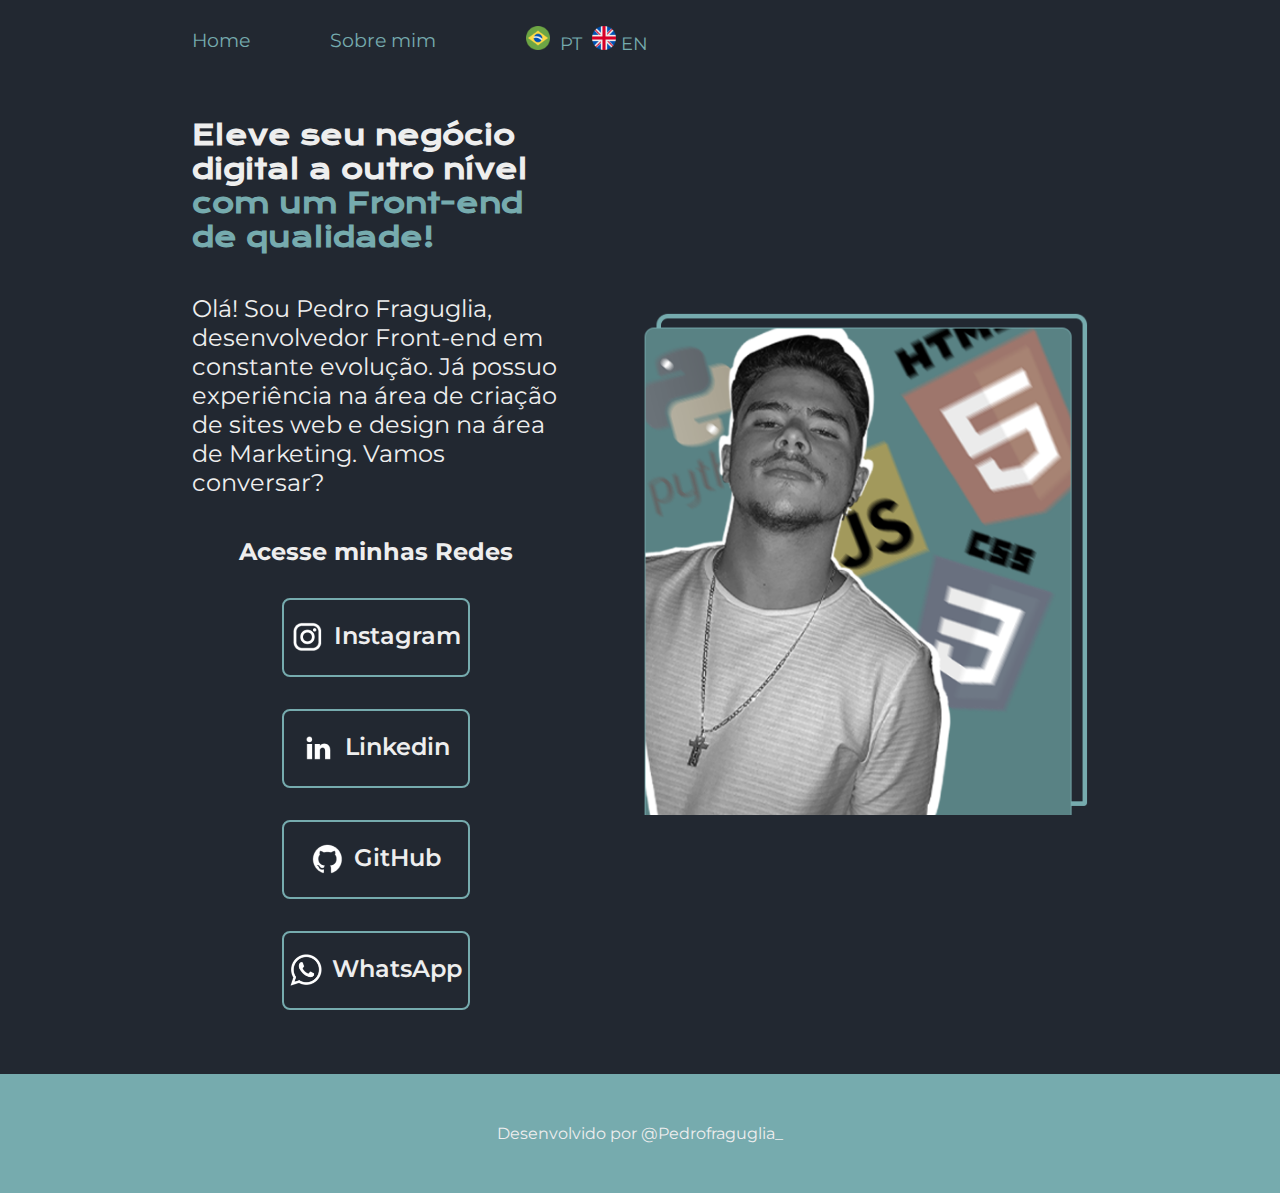
<file: index.html>
<!DOCTYPE html>
<html lang="pt-br">

<head>
    <meta charset="UTF-8">
    <meta http-equiv="X-UA-Compatible" content="IE=edge">
    <meta name="viewport" content="width=device-width, initial-scale=1.0">
    <link rel="shortcut icon" type="image/png" href="./assets/icone tbx.png">
    <title>Portfolio Pedro Augusto</title>
    <link rel="stylesheet" href="css/style.css">
</head>

<body>
    <header class="cabecalho">
        <nav class="cabecalho__menu">
            <a href="index.html" class="cabecalho__menu__link">Home</a>
            <a href="sobre.html" class="cabecalho__menu__link">Sobre mim</a>
            <div class="idioma-container">
                <span class="idioma" id="idioma-pt"> <img src="assets/br.png" class="bandeira" alt="bandeira brasil"> PT</span>
                <span class="idioma" id="idioma-en"> <img src="assets/en.png" class="bandeira" alt="bandeira uk">EN</span>
            </div>
        </nav>
    </header>
    <main class="apresentacao">
        <section class="apresentacao__conteudo">
            <h1 id="titulo" class="apresentacao__conteudo__titulo">Eleve seu negócio digital a outro nível <span class="titulo-destaque">com um Front-end de qualidade!</span> </h1>
            <p id="descricao" class="apresentacao__conteudo__texto">Olá! Sou Pedro Fraguglia, desenvolvedor Front-end em constante evolução. Já possuo experiência na área de criação de sites web e design na área de Marketing. Vamos conversar?</p>
            <div class="apresentacao__links">
                <h2 class="apresentacao__links__subtitulo">Acesse minhas Redes</h2>
                <a class="apresentacao__links__navegacao" target="_blank" href="https://www.instagram.com/pedrofraguglia_/"><img src="assets/instagram.png" alt=""> Instagram</a>
                <a class="apresentacao__links__navegacao" target="_blank" href="https://www.linkedin.com/in/pedro-augusto-tebexreni-fraguglia-neto-0b2361253/"> <img src="assets/linkedin.png" alt="">Linkedin</a>
                <a class="apresentacao__links__navegacao" target="_blank" href="https://github.com/Pedrotebex"><img src="assets/github.png" alt=""> GitHub</a>
                <a class="apresentacao__links__navegacao" target="_blank" href="https://api.whatsapp.com/send?phone=5519998433576&text=Ol%C3%A1%20vim%20pelo%20seu%20Portf%C3%B3lio%20HTML%20-%20CSS"><img src="assets/whatsapp-official-logo-png-download.png" alt="" class="icone__whatsapp"> WhatsApp</a>
            </div>
        </section>
        <img class="apresentacao__imagem" src="assets/Imagem_pedro.png" alt="Foto do Pedro Augusto com icones de linguagens de programação ao fundo">
    </main>
    <footer class="rodape">
        <p class="pedro_semlink">Desenvolvido por @Pedrofraguglia_</p>
    </footer>

<script src="app/script.js"></script>
</body>

</html>
</file>
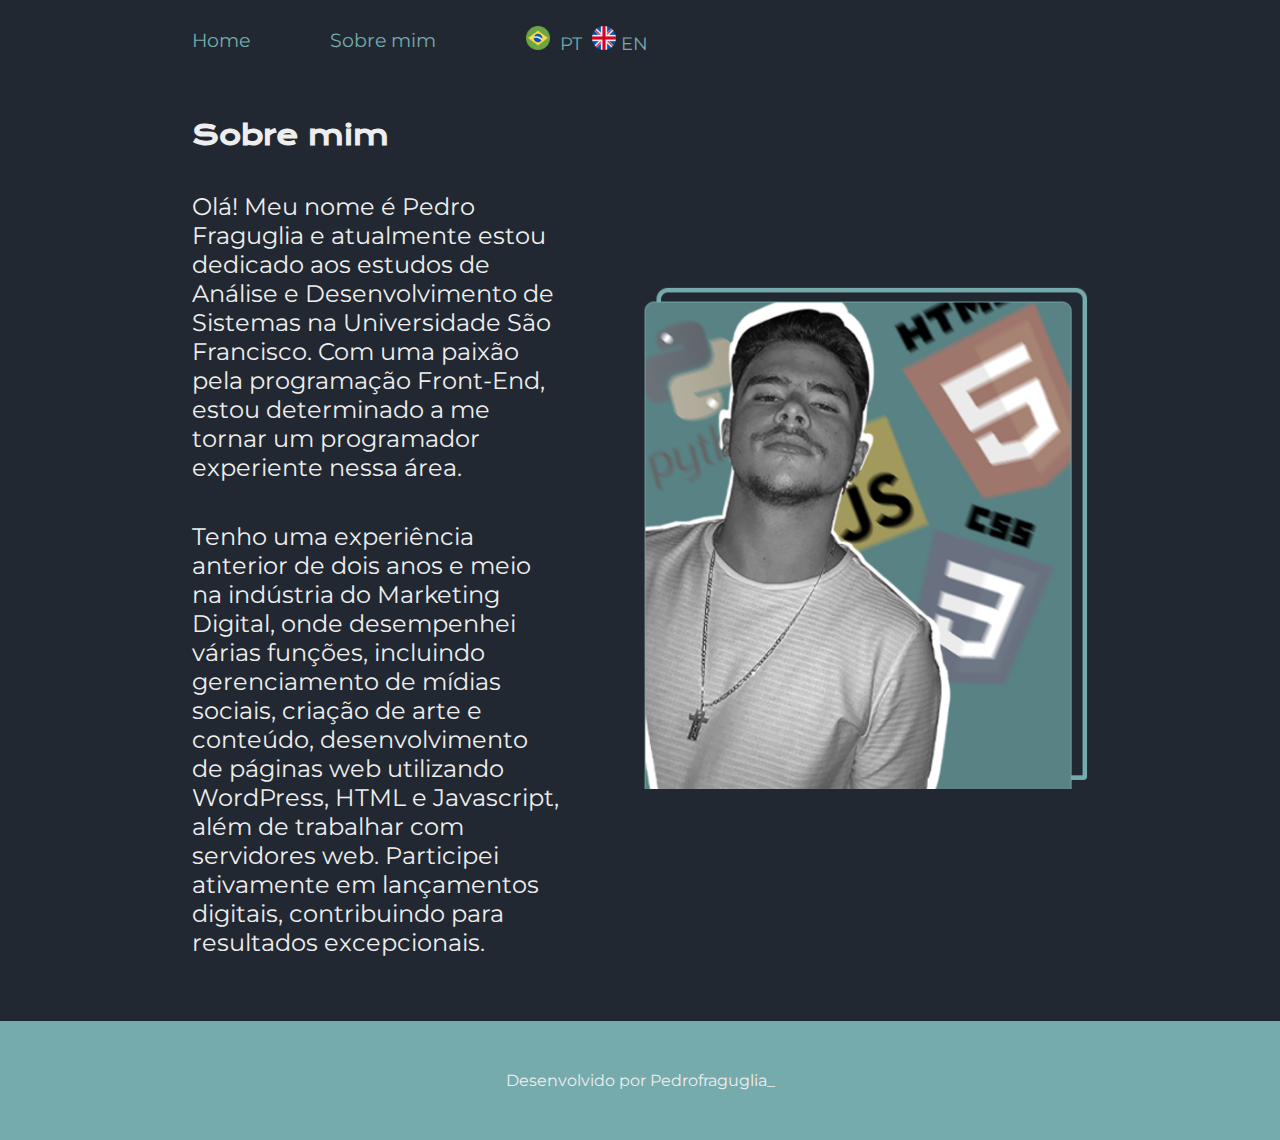
<file: sobre.html>
<!DOCTYPE html>
<html lang="pt-br">

<head>
    <meta charset="UTF-8">
    <meta http-equiv="X-UA-Compatible" content="IE=edge">
    <meta name="viewport" content="width=device-width, initial-scale=1.0">
    <link rel="shortcut icon" type="image/png" href="./assets/icone tbx.png">
    <title>Sobre mim</title>
    <link rel="stylesheet" href="css/style.css">
</head>

<body>
<header class="cabecalho">
    <nav class="cabecalho__menu">
        <a href="index.html" class="cabecalho__menu__link">Home</a>
        <a href="sobre.html" class="cabecalho__menu__link">Sobre mim</a>
        <div class="idioma-container">
            <span class="idioma" id="idioma-pt-about"> <img src="assets/br.png" class="bandeira" alt="bandeira brasil"> PT</span>
            <span class="idioma" id="idioma-en-about"> <img src="assets/en.png" class="bandeira" alt="bandeira uk">EN</span>
        </div>

    </nav>
</header>

<main class="apresentacao">
    <section class="apresentacao__conteudo">
        <h1 id="titulo" class="apresentacao__conteudo__titulo">Sobre mim</h1>
        <p id="paragrafo1" class="apresentacao__conteudo__texto">Olá! Meu nome é Pedro Fraguglia e atualmente estou dedicado aos estudos de Análise e Desenvolvimento de Sistemas na Universidade São Francisco. Com uma paixão pela programação Front-End, estou determinado a me tornar um programador experiente nessa área.</p>
        <p id="paragrafo2" class="apresentacao__conteudo__texto">Tenho uma experiência anterior de dois anos e meio na indústria do Marketing Digital, onde desempenhei várias funções, incluindo gerenciamento de mídias sociais, criação de arte e conteúdo, desenvolvimento de páginas web utilizando WordPress, HTML e Javascript, além de trabalhar com servidores web. Participei ativamente em lançamentos digitais, contribuindo para resultados excepcionais.</p>
    </section>

    <img class="apresentacao__imagem" src="assets/Imagem_pedro.png" alt="">
</main>

<footer class="rodape">
    <p class="pedro_semlink">Desenvolvido por Pedrofraguglia_</p>
</footer>

<script src="app/script_about.js"></script>

</body>

</html>
</file>
<file: css/style.css>
@import url('https://fonts.googleapis.com/css2?family=Krona+One&family=Montserrat:wght@400;600&display=swap');

:root {
    --cor-primaria: #222831;
    --cor-secundaria: #EEEEEE;
    --cor-terciaria: #76ABAE;
    --cor-hover: #5e646e;
    --fonte-primaria: 'Krona One', sans-serif;
    --fonte-secundaria: 'Montserrat', sans-serif;
}

*{
    margin: 0;
    padding: 0;
}

body{
    box-sizing: border-box;
    background-color: var(--cor-primaria);
    color: var(--cor-secundaria);
}
.cabecalho{
    padding: 2% 0% 0% 15%;
}
.cabecalho__menu {
    display: flex;
    gap: 80px;
    align-items: center;

}

.idioma-container {
    display: flex;
    align-items: center;
}

.idioma {
    font-family: var(--fonte-secundaria);
    font-size: 1.1rem;
    font-weight: 400;
    color: var(--cor-terciaria);
    cursor: pointer;
    margin-left: 10px; 
}

.idioma:hover {
    color: var(--cor-hover);
}

.bandeira {
    width: 24px; 
    height: auto;
    margin-right: 5px; 
}


.cabecalho__menu__link {
    text-decoration: none;
    font-family: var(--fonte-secundaria);
    font-size: 1.2rem;
    font-weight: 400;
    color: var(--cor-terciaria);
}

.apresentacao{
    padding: 5% 15%;
    display: flex;
    align-items: center;
    justify-content: space-between;
    gap: 80px;
}
.apresentacao__conteudo{
    width: 50%;
    display: flex;
    flex-direction: column;
    gap: 40px;
}

.apresentacao__conteudo__titulo{
    font-size: 27px;
    font-family: var(--fonte-primaria);
}

.titulo-destaque{
    color: var(--cor-terciaria);
}

.apresentacao__conteudo__texto{
    font-size: 1.5rem;
    font-family: var(--fonte-secundaria);
}

.apresentacao__links{
    display: flex;
    flex-direction: column;
    justify-content: space-between;
    align-items: center;
    gap: 32px;
    
}

.icone__whatsapp{
    height: 32px;
    width: auto;
}

.apresentacao__links__subtitulo{
    font-family: var(--fonte-secundaria);
    font-size: 1.5rem;

}

.apresentacao__links__navegacao{
    display: flex;
    justify-content: center;
    gap: 10px;
    border: 2px solid var(--cor-terciaria);
    width: 50%;
    text-align: center;
    border-radius: 8px;
    font-size: 1.5rem;
    font-weight: 600;
    padding: 21.5px 0px;
    text-decoration: none;
    color: var(--cor-secundaria);
    font-family: var(--fonte-secundaria);
}


.apresentacao__links__navegacao:hover {
    background-color: var(--cor-hover);
}

.apresentacao__imagem{
    width: 50%;
    margin-top: 0 ;
}

.rodape{
    background-color: var(--cor-terciaria);
    padding: 50px;
}

.pedro_semlink{
    display: flex;
    justify-content: center;
    text-decoration: none;
    font-family: var(--fonte-secundaria); 
}

@media (max-width: 1200px) {

    .cabecalho{
        padding: 6%;

    }
    .bandeira{
        height: 20px;
        width: auto;
        align-items: center;
    }

    .cabecalho__menu{
        justify-content: center;
        gap: 20px;
    }

    .idioma-container {
        display: flex;
        gap: 10px;
        justify-content: center;
    }
    .idioma{
        align-items: center;
        font-size: 15px;
    }
    
    
    .apresentacao{
        flex-direction: column-reverse;
        padding: 5%;
    }
    .apresentacao__imagem{
        width: 70%;
        height: auto;
    }

    .apresentacao__conteudo{
        width: auto;
    }

    .apresentacao__conteudo__titulo{
        text-align: center;
        font-size: 18px;
    }
    .apresentacao__conteudo__texto{
        text-align: center;
        font-size: 18px;
    }

    .apresentacao__links__navegacao{
        width: 80%;
    }
    .rodape{
        margin-top: 20px;
        font-size: 13px;
    }

}
</file>
